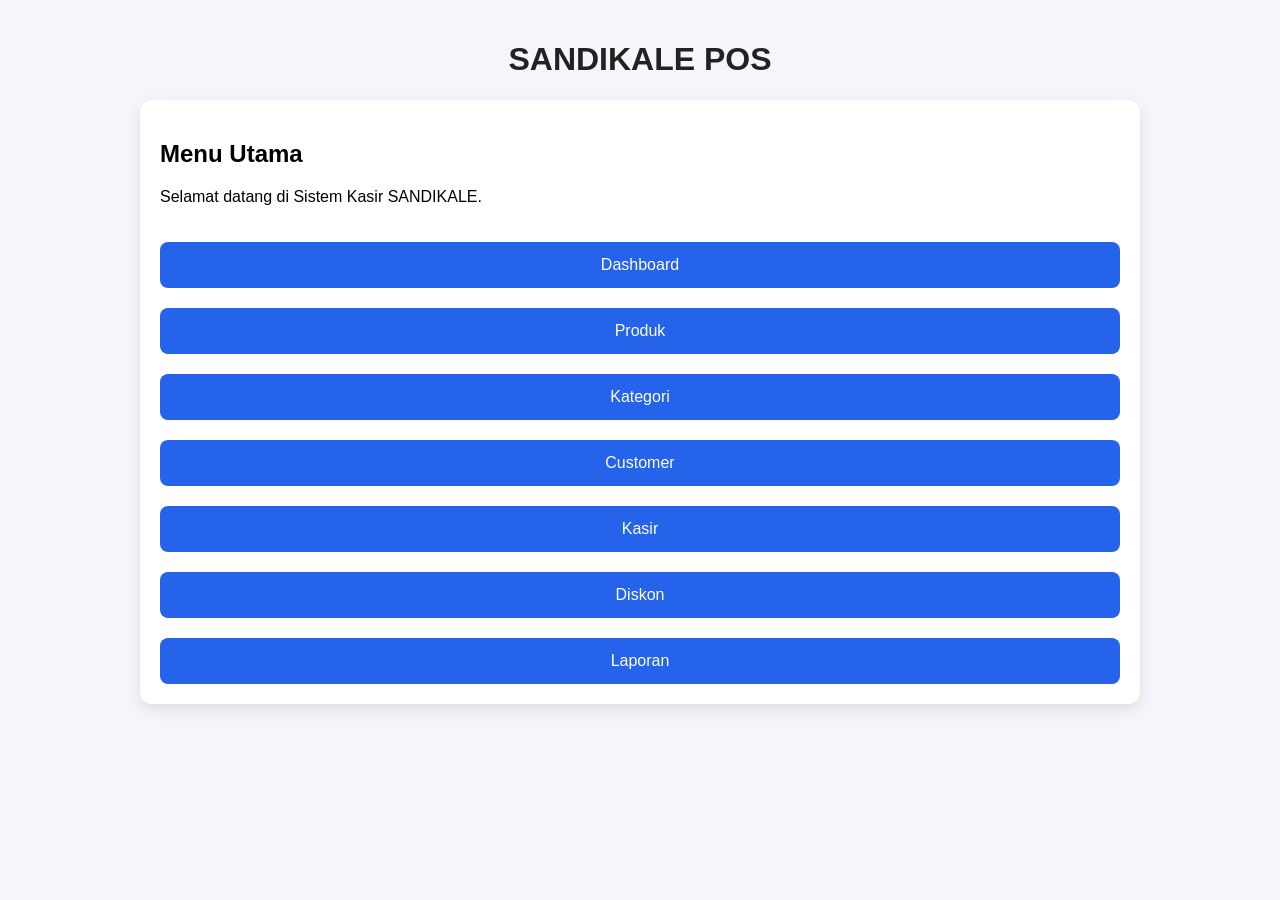
<file: index.html>
<!DOCTYPE html>
<html lang="id">
<head>
<meta charset="UTF-8">
<meta name="viewport" content="width=device-width, initial-scale=1.0">
<title>SANDIKALE POS</title>
<link rel="stylesheet" href="style.css">
</head>

<body>

<div class="container">

<h1>SANDIKALE POS</h1>

<div class="card">

<h2>Menu Utama</h2>

<p>Selamat datang di Sistem Kasir SANDIKALE.</p>

<a href="dashboard.html">
<button>Dashboard</button>
</a>

<a href="produk.html">
<button>Produk</button>
</a>

<a href="kategori.html">
<button>Kategori</button>
</a>

<a href="customer.html">
<button>Customer</button>
</a>

<a href="kasir.html">
<button>Kasir</button>
</a>

<a href="diskon.html">
<button>Diskon</button>
</a>

<a href="laporan.html">
<button>Laporan</button>
</a>

</div>

</div>

</body>
</html>
</file>
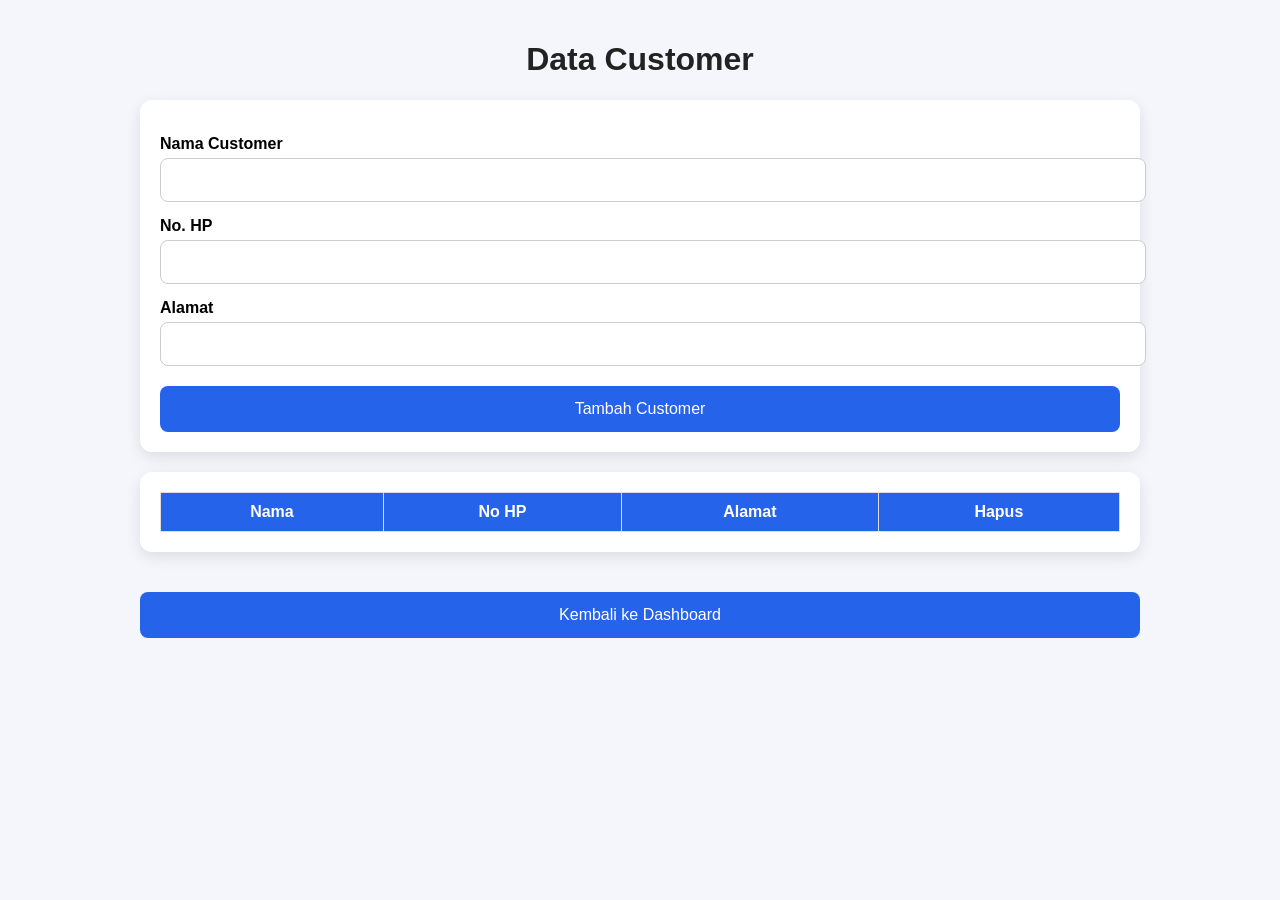
<file: customer.html>
<!DOCTYPE html>
<html lang="id">
<head>
<meta charset="UTF-8">
<meta name="viewport" content="width=device-width, initial-scale=1.0">
<title>Customer - SANDIKALE PROJECT</title>
<link rel="stylesheet" href="style.css">
</head>

<body>

<div class="container">

<h1>Data Customer</h1>

<div class="card">

<label>Nama Customer</label>
<input type="text" id="namaCustomer">

<label>No. HP</label>
<input type="text" id="hpCustomer">

<label>Alamat</label>
<input type="text" id="alamatCustomer">

<button onclick="tambahCustomer()">
Tambah Customer
</button>

</div>

<div class="card">

<table>

<thead>
<tr>
<th>Nama</th>
<th>No HP</th>
<th>Alamat</th>
<th>Hapus</th>
</tr>
</thead>

<tbody id="listCustomer">

</tbody>

</table>

</div>

<a href="dashboard.html">
<button>Kembali ke Dashboard</button>
</a>

</div>

<script src="customer.js"></script>

</body>
</html>
</file>
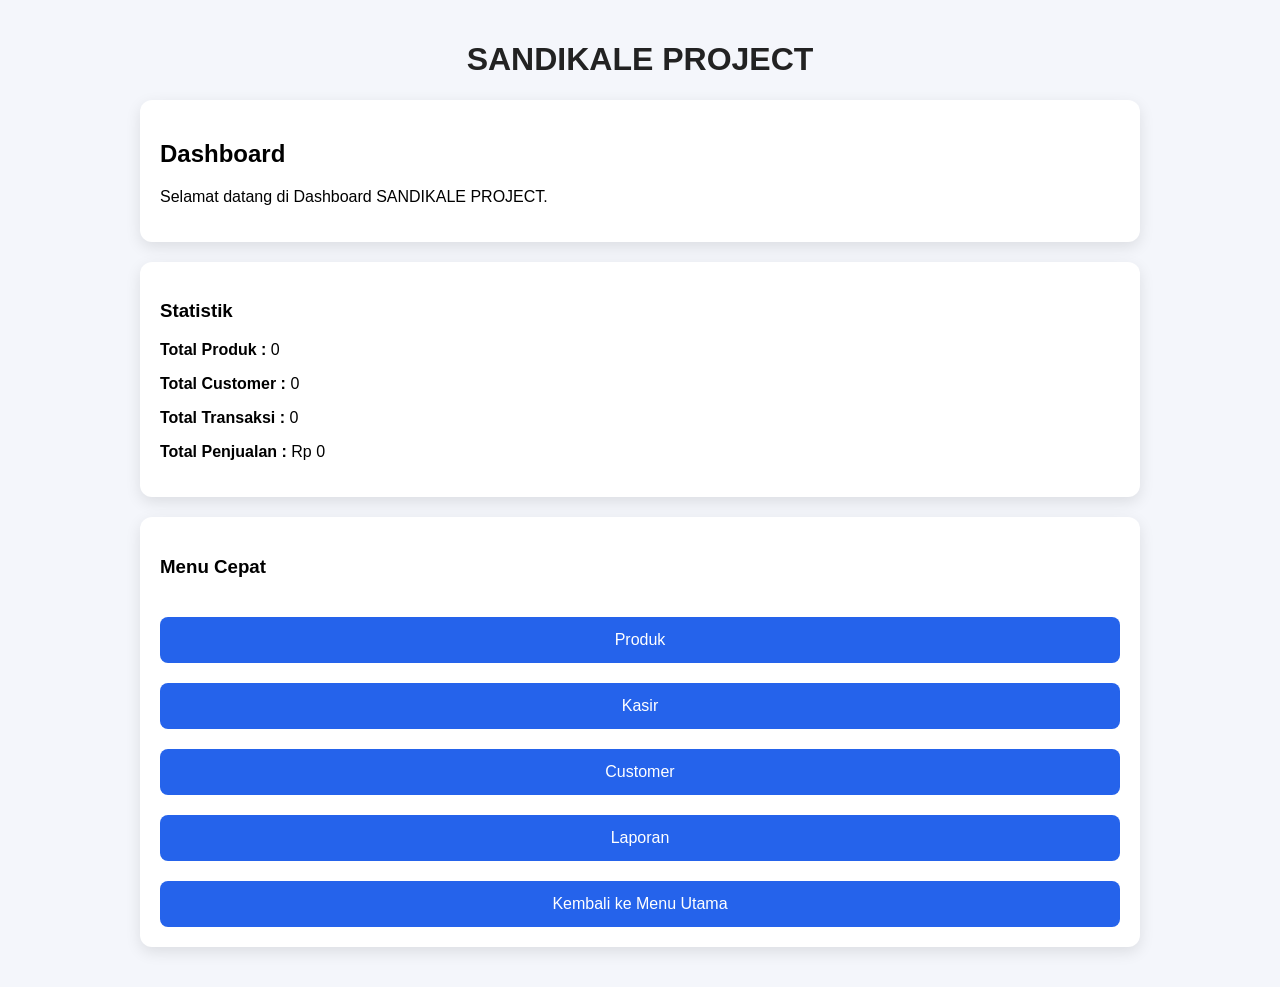
<file: dashboard.html>
<!DOCTYPE html>
<html lang="id">
<head>
<meta charset="UTF-8">
<meta name="viewport" content="width=device-width, initial-scale=1.0">
<title>Dashboard - SANDIKALE PROJECT</title>
<link rel="stylesheet" href="style.css">
</head>

<body>

<div class="container">

<h1>SANDIKALE PROJECT</h1>

<div class="card">

<h2>Dashboard</h2>

<p>Selamat datang di Dashboard SANDIKALE PROJECT.</p>

</div>

<div class="card">

<h3>Statistik</h3>

<p><strong>Total Produk :</strong> <span id="totalProduk">0</span></p>

<p><strong>Total Customer :</strong> <span id="totalCustomer">0</span></p>

<p><strong>Total Transaksi :</strong> <span id="totalTransaksi">0</span></p>

<p><strong>Total Penjualan :</strong> <span id="totalPenjualan">Rp 0</span></p>

</div>

<div class="card">

<h3>Menu Cepat</h3>

<a href="produk.html">
<button>Produk</button>
</a>

<a href="kasir.html">
<button>Kasir</button>
</a>

<a href="customer.html">
<button>Customer</button>
</a>

<a href="laporan.html">
<button>Laporan</button>
</a>

<a href="index.html">
<button>Kembali ke Menu Utama</button>
</a>

</div>

<script src="app.js"></script>

</body>
</html>
</file>
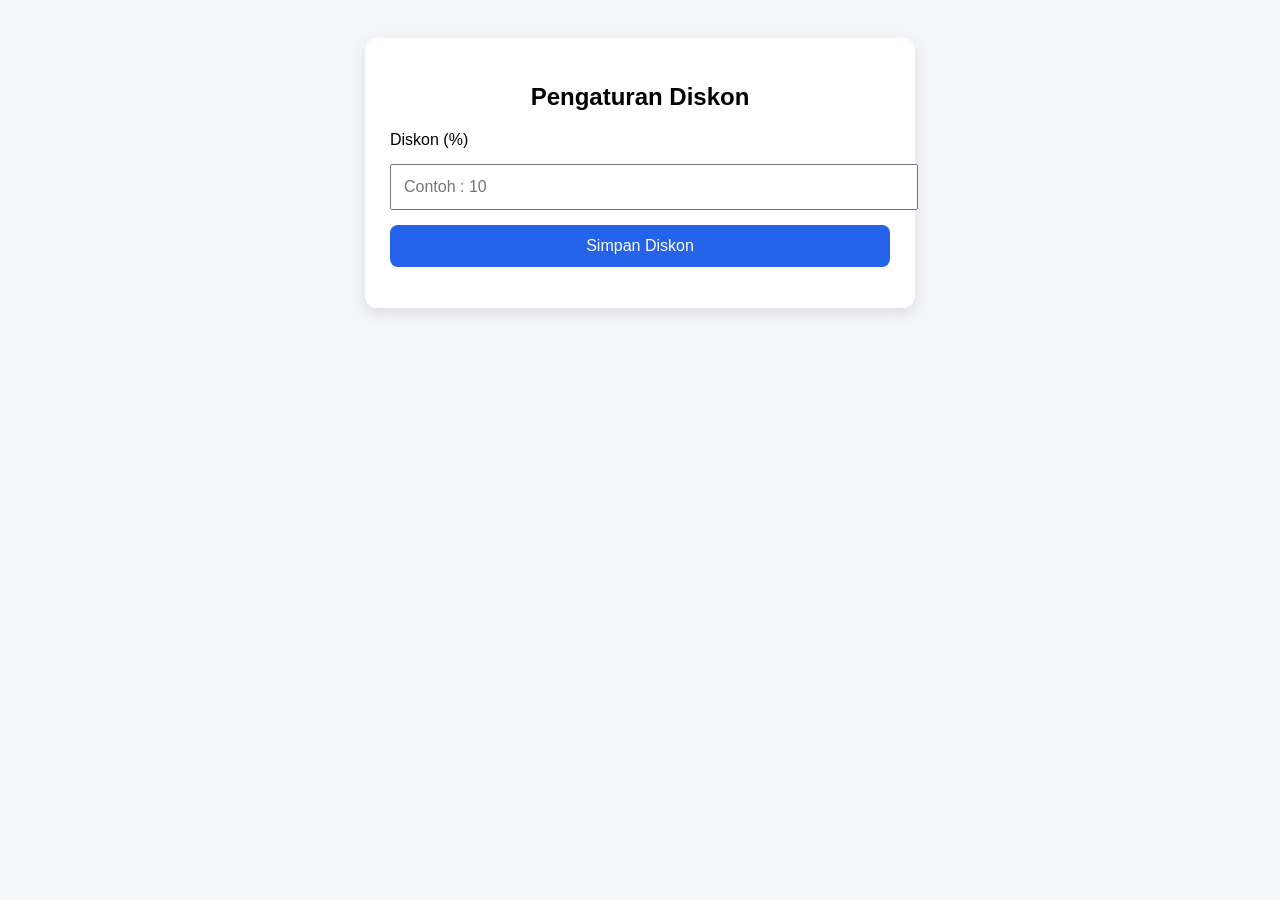
<file: diskon.html>
<!DOCTYPE html>
<html lang="id">
<head>
<meta charset="UTF-8">
<meta name="viewport" content="width=device-width,initial-scale=1.0">
<title>Pengaturan Diskon</title>

<style>
body{
font-family:Arial,sans-serif;
background:#f5f6fa;
padding:30px;
}

.box{
max-width:500px;
margin:auto;
background:white;
padding:25px;
border-radius:12px;
box-shadow:0 5px 15px rgba(0,0,0,.1);
}

input,button{
width:100%;
padding:12px;
margin-top:15px;
font-size:16px;
}

button{
background:#2563eb;
color:white;
border:none;
border-radius:8px;
cursor:pointer;
}

h2{
text-align:center;
}

p{
text-align:center;
color:green;
font-weight:bold;
}
</style>

</head>

<body>

<div class="box">

<h2>Pengaturan Diskon</h2>

<label>Diskon (%)</label>

<input
type="number"
id="diskon"
placeholder="Contoh : 10">

<button onclick="simpanDiskon()">

Simpan Diskon

</button>

<p id="status"></p>

</div>

<script>

const lama=localStorage.getItem("diskon");

if(lama){

document.getElementById("diskon").value=lama;

}

function simpanDiskon(){

const nilai=document.getElementById("diskon").value;

localStorage.setItem("diskon",nilai);

document.getElementById("status").innerHTML="✅ Diskon berhasil disimpan";

}

</script>

</body>
</html>
</file>
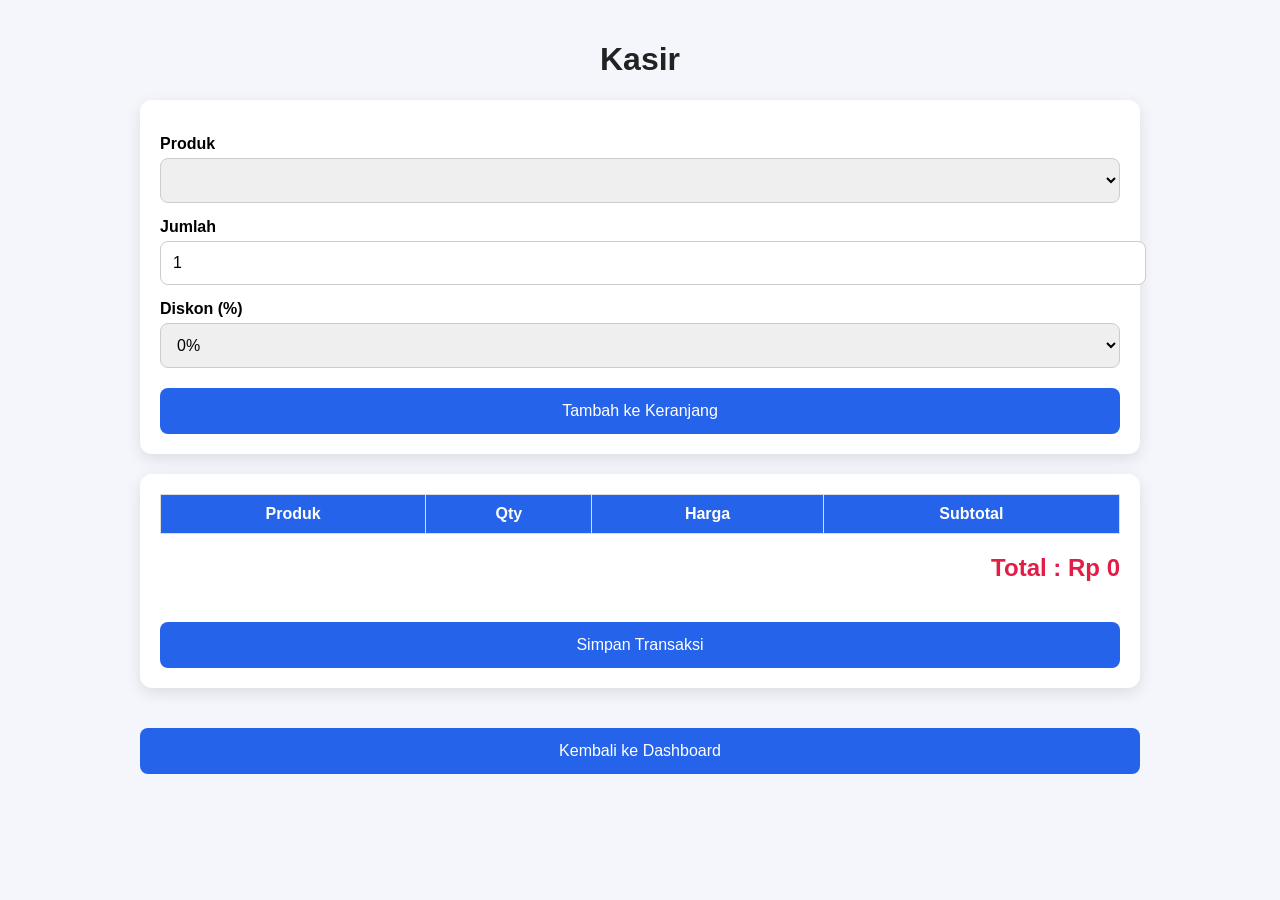
<file: kasir.html>
<!DOCTYPE html>
<html lang="id">
<head>
<meta charset="UTF-8">
<meta name="viewport" content="width=device-width, initial-scale=1.0">
<title>Kasir - SANDIKALE PROJECT</title>
<link rel="stylesheet" href="style.css">
</head>

<body>

<div class="container">

<h1>Kasir</h1>

<div class="card">

<label>Produk</label>
<select id="produk"></select>

<label>Jumlah</label>
<input type="number" id="qty" value="1" min="1">

<label>Diskon (%)</label>
<select id="diskon">
<option value="0">0%</option>
<option value="5">5%</option>
<option value="10">10%</option>
<option value="20">20%</option>
</select>

<button onclick="tambahProduk()">
Tambah ke Keranjang
</button>

</div>

<div class="card">

<table>

<thead>
<tr>
<th>Produk</th>
<th>Qty</th>
<th>Harga</th>
<th>Subtotal</th>
</tr>
</thead>

<tbody id="keranjang">
</tbody>

</table>

<h2 id="total">
Total : Rp 0
</h2>

<button onclick="simpanTransaksi()">
Simpan Transaksi
</button>

</div>

<a href="dashboard.html">
<button>Kembali ke Dashboard</button>
</a>

</div>

<script src="app.js"></script>

</body>
</html>
</file>
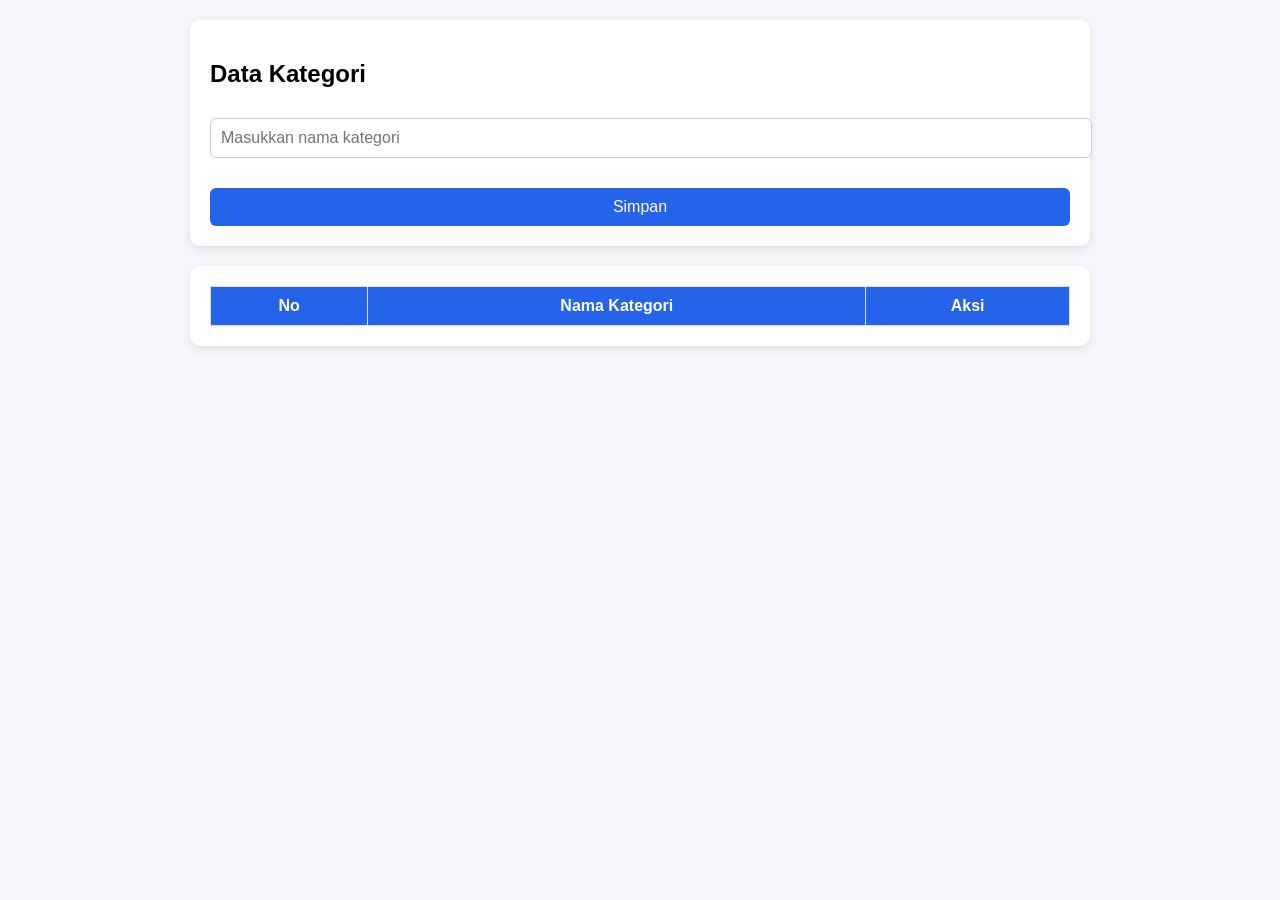
<file: kategori.html>
<!DOCTYPE html>
<html lang="id">
<head>
<meta charset="UTF-8">
<meta name="viewport" content="width=device-width, initial-scale=1.0">
<title>Kategori Produk - SANDIKALE POS</title>

<link rel="stylesheet" href="style.css">

<style>
body{
    font-family:Arial,sans-serif;
    background:#f5f7fb;
    margin:0;
    padding:20px;
}
.container{
    max-width:900px;
    margin:auto;
}
.card{
    background:#fff;
    padding:20px;
    border-radius:10px;
    margin-bottom:20px;
    box-shadow:0 3px 10px rgba(0,0,0,.1);
}
input{
    width:100%;
    padding:10px;
    margin:10px 0;
    border:1px solid #ccc;
    border-radius:6px;
}
button{
    padding:10px 15px;
    border:none;
    border-radius:6px;
    cursor:pointer;
    color:#fff;
}
.btn{
    background:#2563eb;
}
.edit{
    background:#f59e0b;
}
.hapus{
    background:#dc2626;
}
table{
    width:100%;
    border-collapse:collapse;
}
th,td{
    border:1px solid #ddd;
    padding:10px;
    text-align:center;
}
th{
    background:#2563eb;
    color:#fff;
}
</style>
</head>

<body>

<div class="container">

<div class="card">

<h2>Data Kategori</h2>

<input
type="text"
id="namaKategori"
placeholder="Masukkan nama kategori">

<button
class="btn"
onclick="simpanKategori()">
Simpan
</button>

</div>

<div class="card">

<table>

<thead>

<tr>

<th>No</th>

<th>Nama Kategori</th>

<th>Aksi</th>

</tr>

</thead>

<tbody id="listKategori">

</tbody>

</table>

</div>

</div>

<script>

let kategori=
JSON.parse(localStorage.getItem("kategori"))||[];

function tampilKategori(){

let html="";

kategori.forEach((item,index)=>{

html+=`

<tr>

<td>${index+1}</td>

<td>${item}</td>

<td>

<button
class="edit"
onclick="editKategori(${index})">
Edit
</button>

<button
class="hapus"
onclick="hapusKategori(${index})">
Hapus
</button>

</td>

</tr>

`;

});

document.getElementById("listKategori").innerHTML=html;

}

function simpanKategori(){

let nama=
document.getElementById("namaKategori").value.trim();

if(nama==""){

alert("Nama kategori belum diisi");

return;

}

kategori.push(nama);

localStorage.setItem(
"kategori",
JSON.stringify(kategori)
);

document.getElementById("namaKategori").value="";

tampilKategori();

}

function editKategori(index){

let baru
</file>
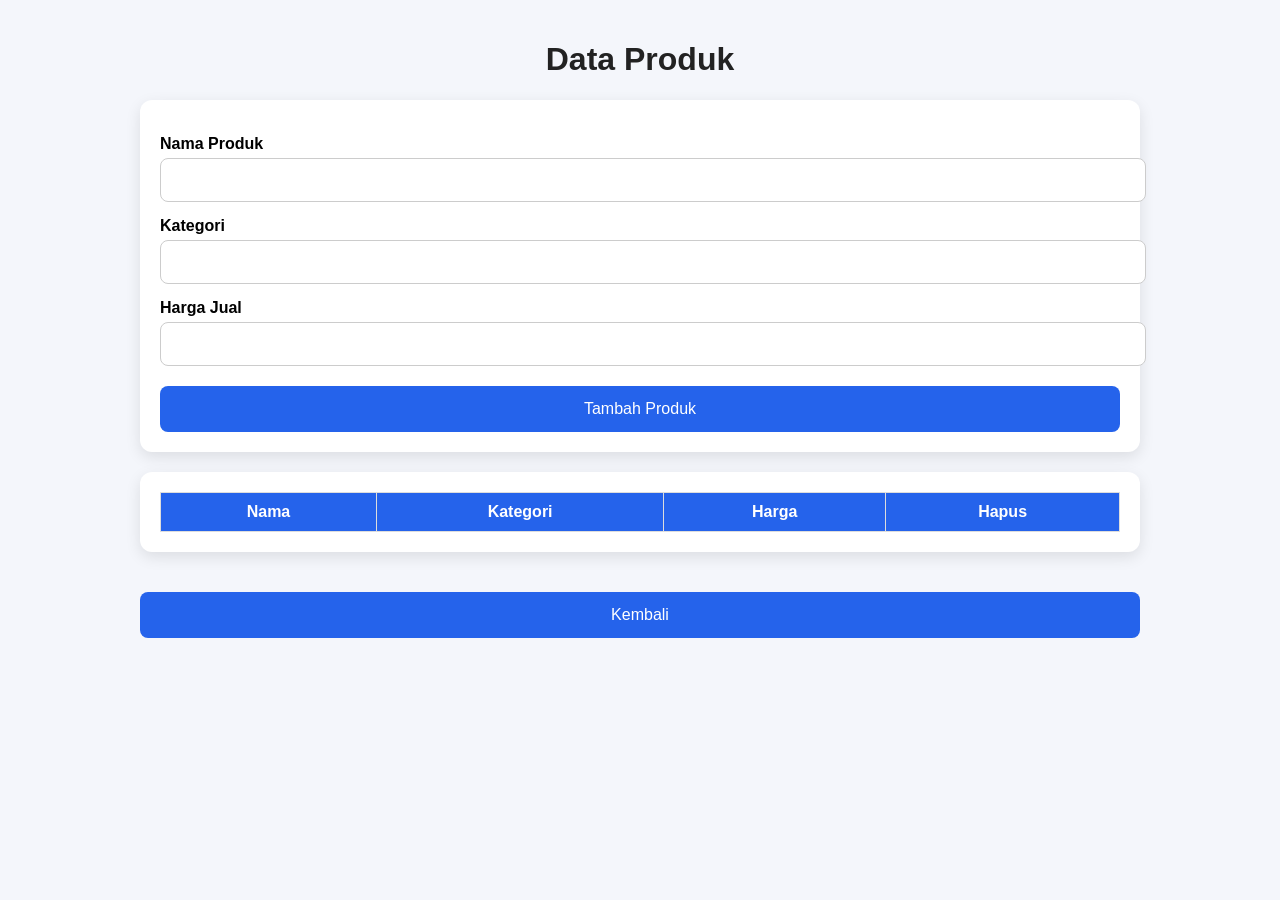
<file: produk.html>
<!DOCTYPE html>
<html lang="id">
<head>
<meta charset="UTF-8">
<meta name="viewport" content="width=device-width, initial-scale=1.0">
<title>Data Produk</title>
<link rel="stylesheet" href="style.css">
</head>

<body>

<div class="container">

<h1>Data Produk</h1>

<div class="card">

<label>Nama Produk</label>
<input type="text" id="namaProduk">

<label>Kategori</label>
<input type="text" id="kategoriProduk">

<label>Harga Jual</label>
<input type="number" id="hargaProduk">

<button onclick="tambahDataProduk()">
Tambah Produk
</button>

</div>

<div class="card">

<table>

<thead>

<tr>
<th>Nama</th>
<th>Kategori</th>
<th>Harga</th>
<th>Hapus</th>
</tr>

</thead>

<tbody id="listProduk">

</tbody>

</table>

</div>

<a href="index.html">
<button>Kembali</button>
</a>

</div>

<script src="app.js"></script>

</body>
</html>
</file>
<file: style.css>
body{
    margin:0;
    padding:20px;
    font-family:Arial,sans-serif;
    background:#f4f6fb;
}

.container{
    max-width:1000px;
    margin:auto;
}

h1{
    text-align:center;
    color:#222;
}

.card{
    background:#fff;
    padding:20px;
    border-radius:12px;
    margin-bottom:20px;
    box-shadow:0 5px 15px rgba(0,0,0,.1);
}

label{
    display:block;
    margin-top:15px;
    margin-bottom:5px;
    font-weight:bold;
}

select,
input{
    width:100%;
    padding:12px;
    border:1px solid #ccc;
    border-radius:8px;
    font-size:16px;
}

button{
    margin-top:20px;
    width:100%;
    padding:14px;
    background:#2563eb;
    color:white;
    border:none;
    border-radius:8px;
    font-size:16px;
    cursor:pointer;
}

button:hover{
    background:#1d4ed8;
}

table{
    width:100%;
    border-collapse:collapse;
}

th,
td{
    border:1px solid #ddd;
    padding:10px;
    text-align:center;
}

th{
    background:#2563eb;
    color:white;
}

#total{
    text-align:right;
    color:#e11d48;
    margin-top:20px;
}
</file>
